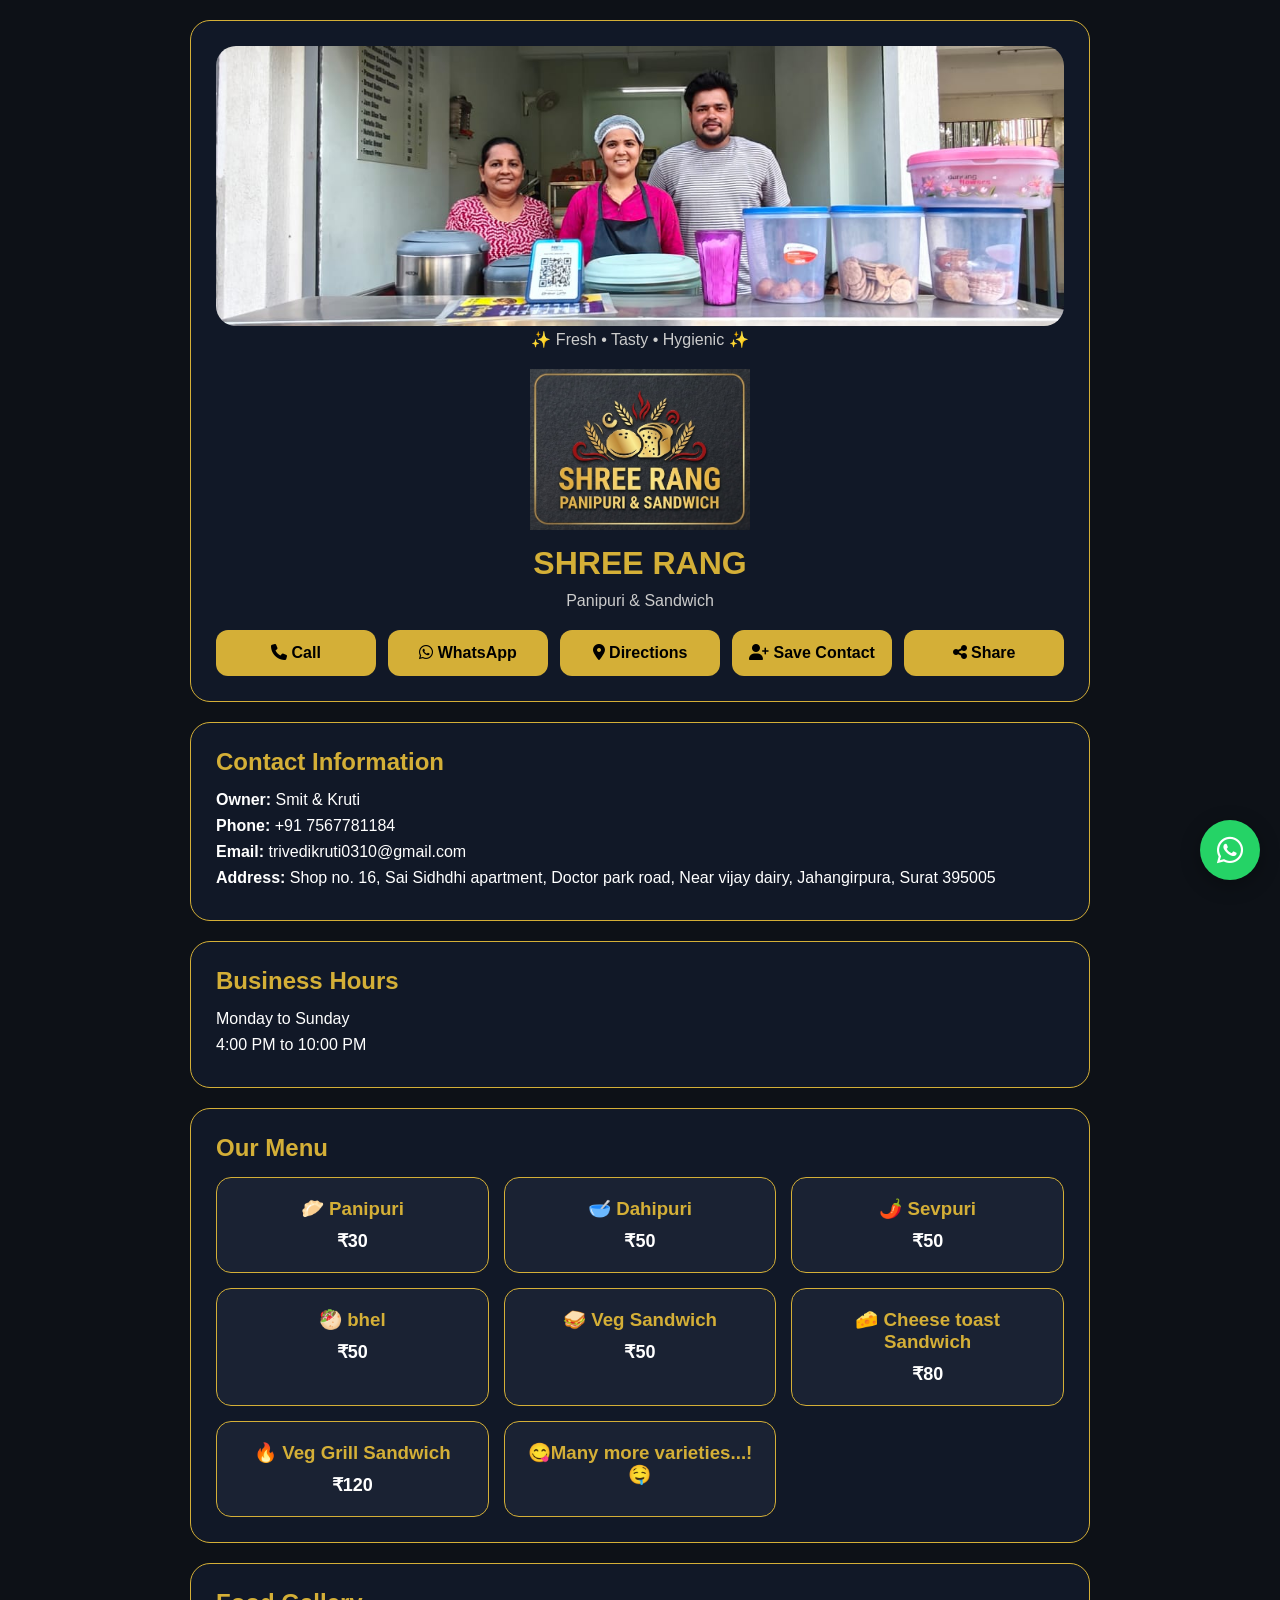
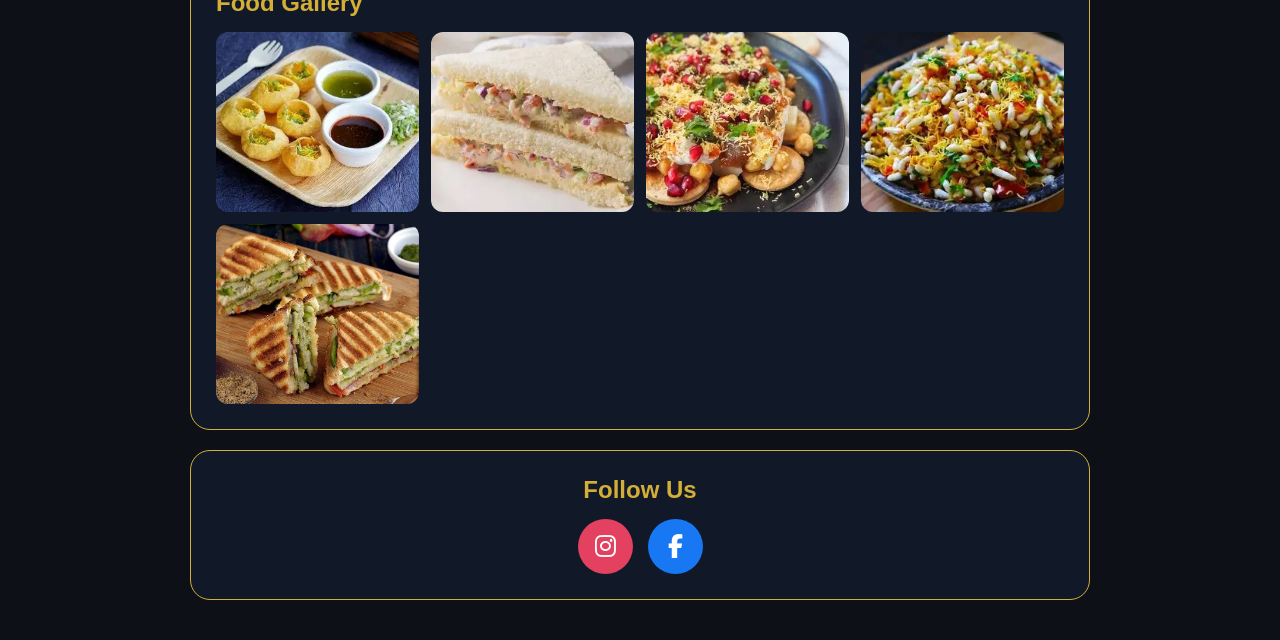
<file: index.html>
<!DOCTYPE html>
<html lang="en">
<head>
<meta charset="UTF-8">
<meta name="viewport" content="width=device-width, initial-scale=1.0">
<title>Business Card</title>


<link rel="icon" href="images/logo.jpeg">

<link rel="stylesheet" href="style.css">

<link rel="stylesheet"
href="https://cdnjs.cloudflare.com/ajax/libs/font-awesome/6.5.1/css/all.min.css">

<meta property="og:title" content="Shree Rang Panipuri & Sandwich">
<meta property="og:description" content="Fresh • Tasty • Hygienic">
<meta property="og:image" content="images/banner.jpg">

</head>
<body>

<div class="container">

    <div class="card">
  
          <div class="hero">
    <img src="images/banner.jpeg" alt="Banner">

   <div class="tagline">
    ✨ Fresh • Tasty • Hygienic ✨
</div>



</div>

        <img src="images/logo.jpeg" class="logo" alt="Logo">

        <h1>SHREE RANG</h1>

        <p class="tagline">
            Panipuri & Sandwich
        </p>

        <div class="action-buttons">

            <a href="tel:+917567781184" class="btn">
                <i class="fas fa-phone"></i>
                Call
            </a>

            <a href="https://wa.me/7567781184"
               target="_blank"
               class="btn">
                <i class="fab fa-whatsapp"></i>
                WhatsApp
            </a>

            <a href="https://maps.app.goo.gl/PmovwTTZGh7BVFyu7?g_st=ac"
               target="_blank"
               class="btn">
                <i class="fas fa-location-dot"></i>
                Directions
            </a>

            <a href="contact.vcf"
               class="btn">
                <i class="fas fa-user-plus"></i>
                Save Contact
            </a>

            <a href="#"
               onclick="shareCard()"
               class="btn">
                <i class="fas fa-share-alt"></i>
                Share
            </a>

        </div>

    </div>

    <section class="info">

        <h2>Contact Information</h2>

        <p><strong>Owner:</strong> Smit & Kruti</p>

        <p><strong>Phone:</strong> +91 7567781184</p>

        <p><strong>Email:</strong> trivedikruti0310@gmail.com</p>

        <p><strong>Address:</strong> Shop no. 16, Sai Sidhdhi apartment, Doctor park road, Near vijay dairy, Jahangirpura, Surat 395005 </p>

    </section>

    <section class="hours">

        <h2>Business Hours</h2>

        <p>Monday to Sunday</p>

        <p>4:00 PM to 10:00 PM</p>

    </section>

   <section class="menu">

<h2>Our Menu</h2>

<div class="menu-grid">

<div class="menu-card">
    <h3>🥟 Panipuri</h3>
    <p>₹30</p>
</div>

<div class="menu-card">
    <h3>🥣 Dahipuri</h3>
    <p>₹50</p>
</div>

<div class="menu-card">
    <h3>🌶️ Sevpuri</h3>
    <p>₹50</p>
</div>

<div class="menu-card">
    <h3>🥙 bhel</h3>
    <p>₹50</p>
</div>

<div class="menu-card">
    <h3>🥪 Veg Sandwich</h3>
    <p>₹50</p>
</div>

<div class="menu-card">
    <h3>🧀 Cheese toast Sandwich</h3>
    <p>₹80</p>
</div>

<div class="menu-card">
    <h3>🔥 Veg Grill Sandwich</h3>
    <p>₹120</p>
</div>

    <div class="menu-card">
    <h3>😋Many more varieties...!🤤</h3>
</div>

</div>

</section>
    <section class="gallery">

        <h2>Food Gallery</h2>

        <div class="gallery-grid">

            <img src="images/food1.jpeg">
            <img src="images/food2.jpeg">
            <img src="images/food3.jpeg">
            <img src="images/food4.jpeg">
            <img src="images/food5.jpeg">

        </div>

    </section>

   <section class="social">

<h2>Follow Us</h2>

<div class="social-icons">

<a href="https://www.instagram.com/shree_rang_panipuri_sandwich?igsh=dWc0a280Njdjd3Zj" target="_blank" class="instagram">
<i class="fab fa-instagram"></i>
</a>

<a href="YOUR_FACEBOOK_LINK" target="_blank" class="facebook">
<i class="fab fa-facebook-f"></i>
</a>

</div>

</section>
</div>

<a href="https://wa.me/7567781184"
   target="_blank"
   class="floating-whatsapp">

   <i class="fab fa-whatsapp"></i>

</a>

<script>

function shareCard(){

if(navigator.share){

navigator.share({
title:'Business Card',
text:'Check out our Business Card',
url:window.location.href
});

}else{

alert("Sharing not supported");

}

}

</script>

</body>
</html>
</file>
<file: style.css>
*{
margin:0;
padding:0;
box-sizing:border-box;
font-family:Arial,sans-serif;
}

body{
background:#0d1117;
color:white;
min-height:100vh;
padding:20px;
}

.container{
width:100%;
max-width:900px;
margin:auto;
}

.card,
.info,
.hours,
.menu,
.gallery,
.social{
background:#111827;
border:1px solid #d4af37;
border-radius:20px;
padding:25px;
margin-bottom:20px;
}


    .hero{
position:relative;
margin-bottom:20px;
}

.hero img{
width:100%;
height:40vw;
max-height:280px;
min-height:180px;
object-fit:cover;
border-radius:20px;
}

@media(max-widtht:280px){
    .hero img{
        height:50%;
        width:100%;
        object-fit:cover;
        border-radius:20px;
    }
}

.hero-overlay{
position:absolute;
bottom:0;
left:0;
right:0;
padding:25px;
background:linear-gradient(
to top,
rgba(0,0,0,.85),
transparent
);
border-radius:20px;
}

.hero-overlay h1{
color:#fff;
margin:0;
font-size:32px;
}

.hero-overlay p{
color:#d4af37;
font-size:18px;
}




.logo{
width:220px;
max-width:100%;
display:block;
margin:auto;
margin-bottom:15px;
}

h1{
text-align:center;
color:#d4af37;
margin-bottom:10px;
}

.tagline{
text-align:center;
margin-bottom:20px;
color:#ccc;
}

.action-buttons{
display:grid;
grid-template-columns:repeat(auto-fit,minmax(150px,1fr));
gap:12px;
}

.btn{
background:#d4af37;
color:black;
text-decoration:none;
padding:14px;
border-radius:12px;
font-weight:bold;
text-align:center;
transition:.3s;
}

.btn:hover{
transform:scale(1.03);
}

h2{
color:#d4af37;
margin-bottom:15px;
}

.info p,
.hours p{
margin:8px 0;
}

.menu ul{
list-style:none;
}

.menu li{
padding:10px 0;
border-bottom:1px solid rgba(255,255,255,.1);
}



.menu-grid{
display:grid;
grid-template-columns:repeat(auto-fit,minmax(220px,1fr));
gap:15px;
}

.menu-card{
background:#1a2233;
border:1px solid #d4af37;
border-radius:15px;
padding:20px;
text-align:center;
transition:.3s;
}

.menu-card:hover{
transform:translateY(-5px);
}

.menu-card h3{
color:#d4af37;
margin-bottom:10px;
}

.menu-card p{
font-size:18px;
font-weight:bold;
}

.gallery-grid{
display:grid;
grid-template-columns:repeat(auto-fit,minmax(200px,1fr));
gap:12px;
}

.gallery-grid img{
width:100%;
height:180px;
object-fit:cover;
border-radius:12px;
}

.social{
text-align:center;
}

.social-icons{
display:flex;
justify-content:center;
gap:15px;
margin-top:15px;
}

.social-icons a{
width:55px;
height:55px;
border-radius:50%;
display:flex;
align-items:center;
justify-content:center;
font-size:24px;
color:white;
text-decoration:none;
transition:.3s;
}

.social-icons a:hover{
transform:scale(1.1);
}

.instagram{
background:#E4405F;

}

.facebook{
background:#1877F2;

}

.youtube{
background:#FF0000;
}
.floating-whatsapp{
position:fixed;
bottom:20px;
right:20px;
width:60px;
height:60px;
background:#25D366;
border-radius:50%;
display:flex;
justify-content:center;
align-items:center;
font-size:30px;
color:white;
text-decoration:none;
box-shadow:0 5px 20px rgba(0,0,0,.3);
z-index:999;
}

@media(max-width:600px){

.logo{
width:170px;
}

.btn{
padding:12px;
font-size:14px;
}

.gallery-grid img{
height:140px;
}

}
</file>
